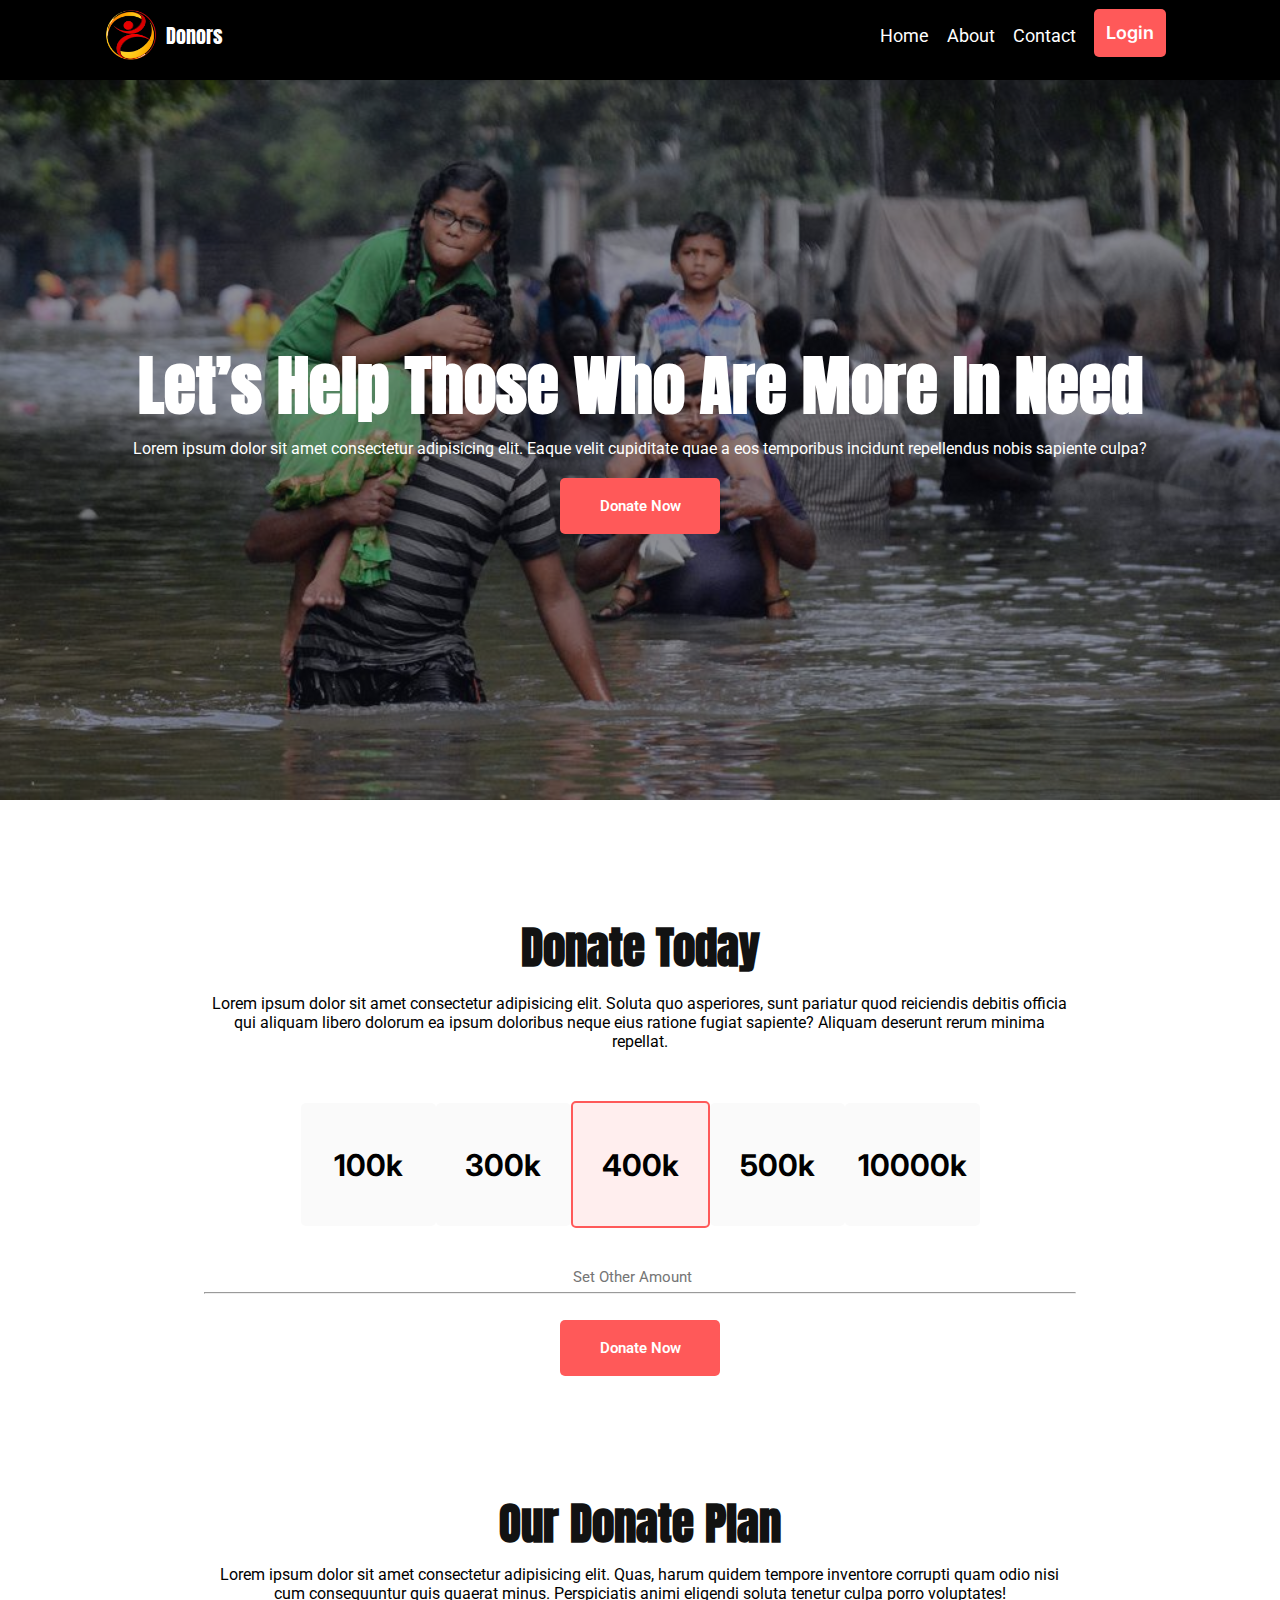
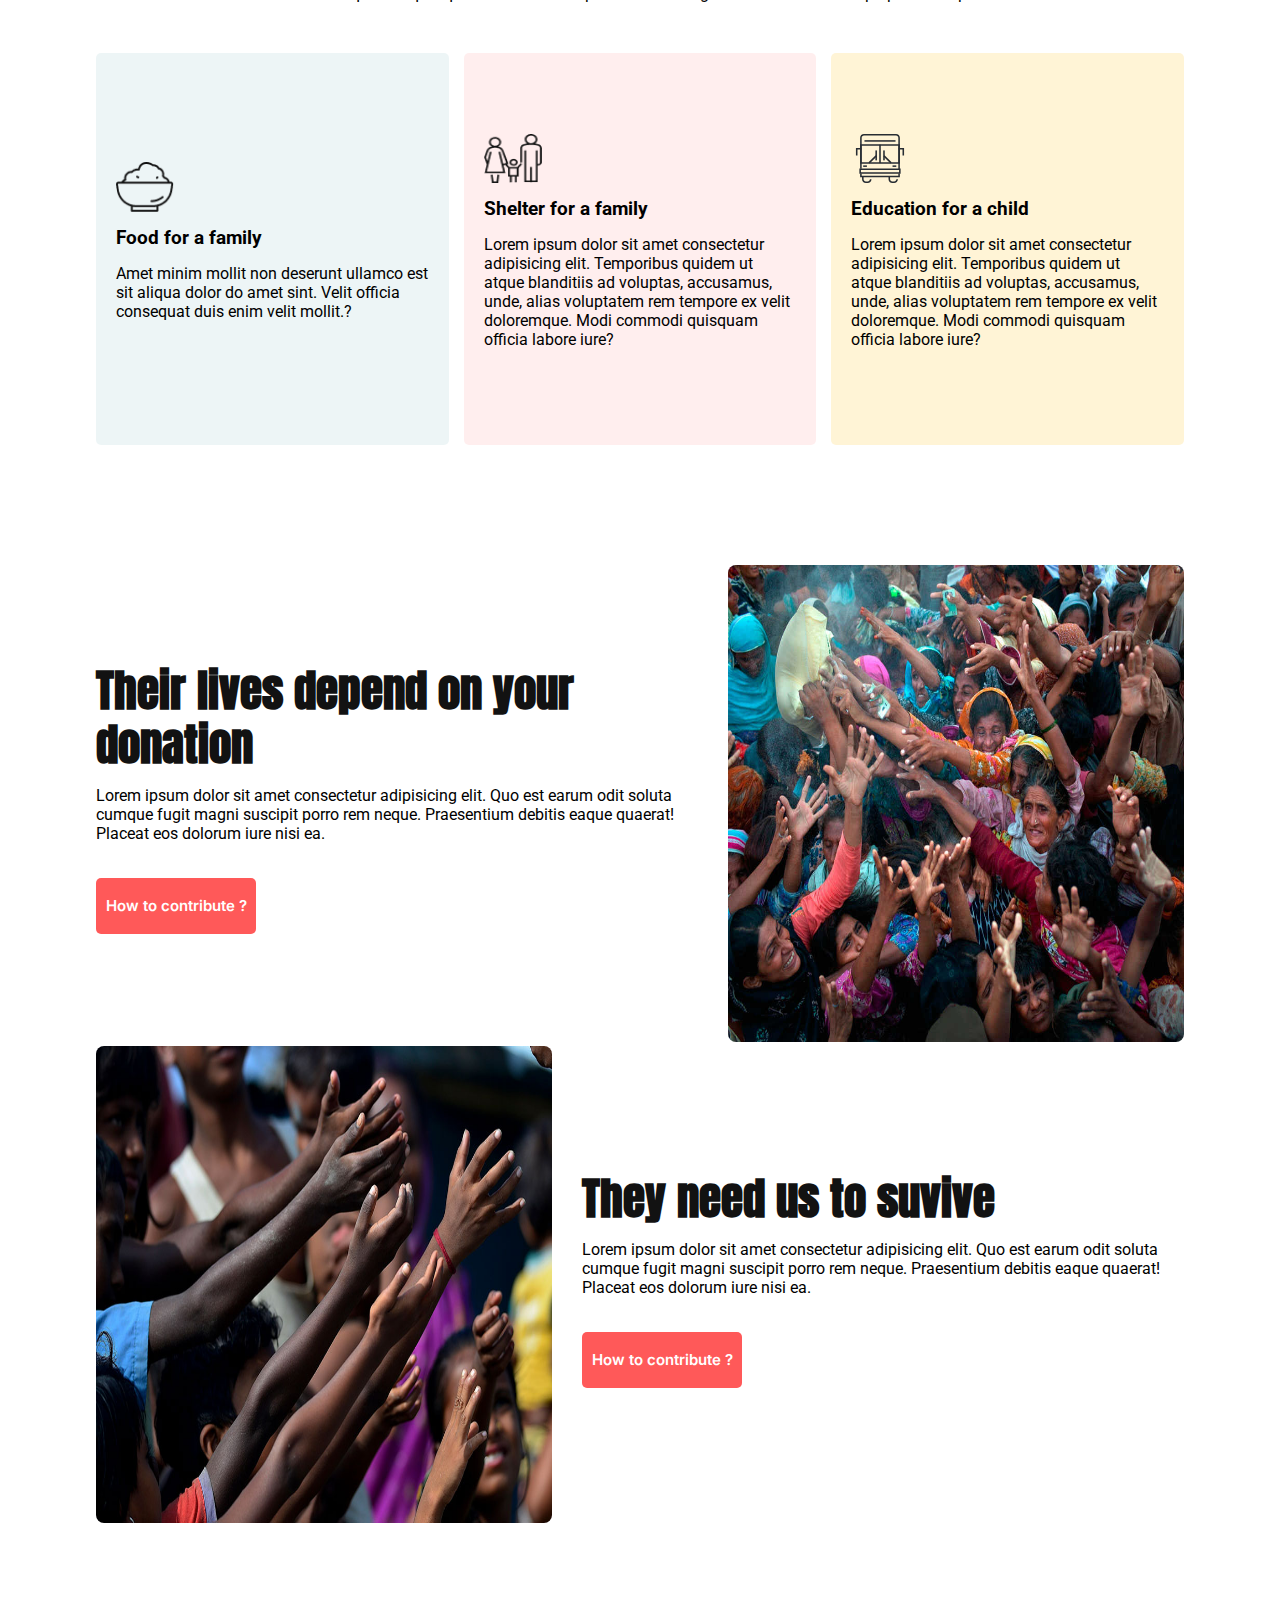
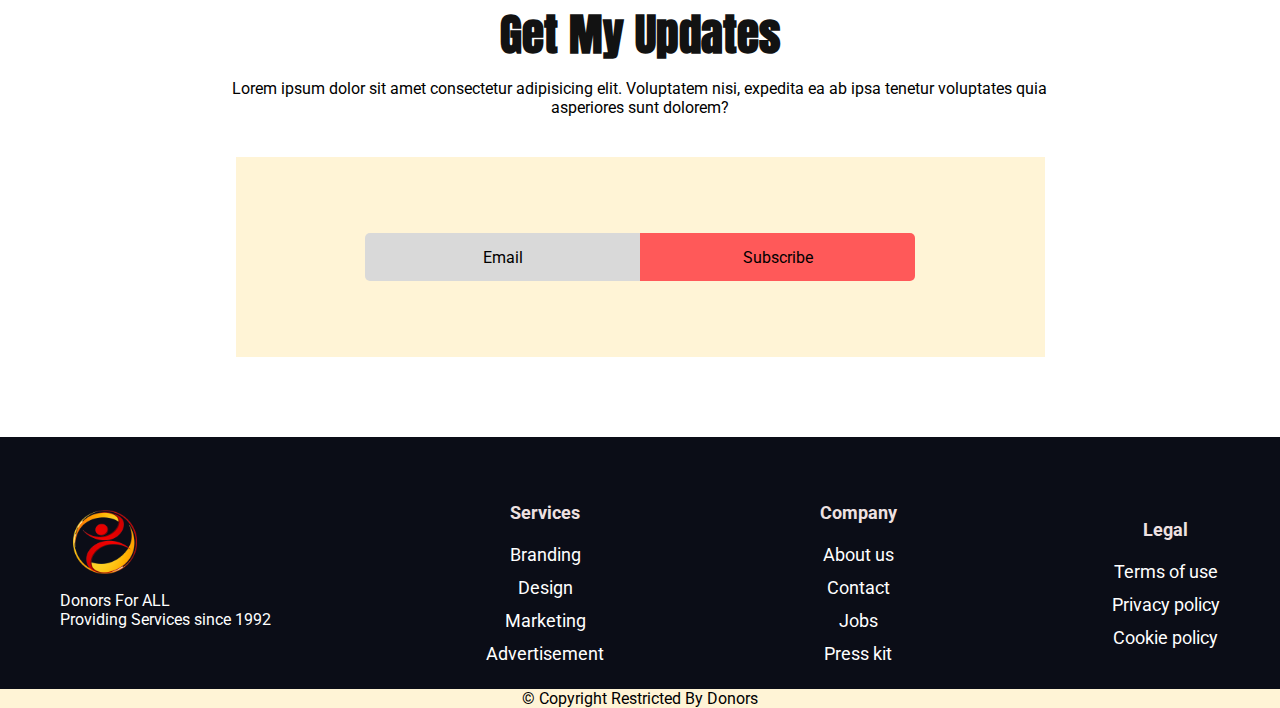
<file: index.html>
<!DOCTYPE html>
<html lang="en">
<head>
    <meta charset="UTF-8">
    <meta http-equiv="X-UA-Compatible" content="IE=edge">
    <meta name="viewport" content="width=device-width, initial-scale=1.0">
    <link rel="stylesheet" href="style.css">
    <script src="index.js" defer></script>
    <title>Document</title>
</head>
<body>
    <header>
      <nav>
            <div class="logo">
                <img width="70px" height="70px" src="images/image-removebg-preview (14).png" alt="">
               <a href="/">Donors</a>
            </div>
            <div class="menu">
                <ul>
                    <a href="/">Home</a>
                    <a href="about.html">About</a >
                    <a href="Contact.html">Contact</a >
                        <a class="link_btn primary_btn" href="Login.html">Login</a>
                </ul>
            </div>
      </nav>
    </header>
   <div class="banner_section">
    <div class="banner">
        <h1>Let’s Help Those Who Are More In Need</h1>
        <p>Lorem ipsum dolor sit amet consectetur adipisicing elit. Eaque velit cupiditate quae a eos temporibus incidunt repellendus nobis sapiente culpa?</p>

        <button class="primary_btn">
           <a href="Donate.html">Donate Now</a>
        </button>

    </div>
   </div>
    <main>
    <div class="money">
        <h2>Donate Today</h2>
        <p>Lorem ipsum dolor sit amet consectetur adipisicing elit. Soluta quo asperiores, sunt pariatur quod reiciendis debitis officia qui aliquam libero dolorum ea ipsum doloribus neque eius ratione fugiat sapiente? Aliquam deserunt rerum minima repellat.</p>

        <div class="amount">
            <ul>
                <li>100k</li>
                <li>300k</li>
                <li id="highlight">400k</li>
                <li>500k</li>
                <li>10000k</li>
            </ul>
            <div class="input">
                <input id="input" type="number" placeholder="Set Other Amount">
            </div>
            <hr>
           <div class="btn">  <button class="primary_btn">
            <a href="Donate.html">Donate Now</a>
         </button></div>
        </div>
    </div>
    <div class="plan">
        <h2>Our Donate Plan</h2>
        <p>Lorem ipsum dolor sit amet consectetur adipisicing elit. Quas, harum quidem tempore inventore corrupti quam odio nisi cum consequuntur quis quaerat minus. Perspiciatis animi eligendi soluta tenetur culpa porro voluptates!</p>
        <div class="plan-items">
            <div class="plan_item plan_item1">
<img src="icons/food.png" alt="">
                <h3>Food for a family</h3>
                <p>Amet minim mollit non deserunt ullamco est sit aliqua dolor do amet sint. Velit officia consequat duis enim velit mollit.?</p>
            </div>
            <div class="plan_item plan_item2">
                <img src="icons/shelter.png" alt="">
                <h3>Shelter for a family</h3>
                <p>Lorem ipsum dolor sit amet consectetur adipisicing elit. Temporibus quidem ut atque blanditiis ad voluptas, accusamus, unde, alias voluptatem rem tempore ex velit doloremque. Modi commodi quisquam officia labore iure?</p>
            </div>
            <div class="plan_item plan_item3">
                <img src="icons/bus.svg" alt="">
                <h3>Education for a child</h3>
                <p>Lorem ipsum dolor sit amet consectetur adipisicing elit. Temporibus quidem ut atque blanditiis ad voluptas, accusamus, unde, alias voluptatem rem tempore ex velit doloremque. Modi commodi quisquam officia labore iure?</p>
            </div>
        </div>
    </div>

    <div class="donation">
        <div class="donation_item  donation_item1">
            <div id="donation_item_pic1" class="donation_item_pic">
                <img src="images/donation6.jpg" alt="">
               </div>
            <div class="donation_item_text">
                <h2>Their lives depend on your donation</h2>
                <p>Lorem ipsum dolor sit amet consectetur adipisicing elit. Quo est earum odit soluta cumque fugit magni suscipit porro rem neque. Praesentium debitis eaque quaerat! Placeat eos dolorum iure nisi ea.</p>
                    <button class="primary_btn">
                        How to contribute ?
                    </button>
            </div>
           
        </div>
        <div class="donation_item donation_item2">
            <div class="donation_item_pic">
                <img src="images/donation13.jpg" alt="">
               </div>
           <div class="donation_item_text">
            <h2>They need us to suvive</h2>
            <p>Lorem ipsum dolor sit amet consectetur adipisicing elit. Quo est earum odit soluta cumque fugit magni suscipit porro rem neque. Praesentium debitis eaque quaerat! Placeat eos dolorum iure nisi ea.</p>
            <button class="primary_btn">
                How to contribute ?
            </button>
           </div>
        </div>
    </div>
    <div class="update">
        <h2>Get My Updates</h2>
        <p>Lorem ipsum dolor sit amet consectetur adipisicing elit. Voluptatem nisi, expedita ea ab ipsa tenetur voluptates quia asperiores sunt dolorem?
        </p>
        <div class="email">
            <div class="email_box">Email</div>
            <div class="subscribe">Subscribe</div>
        </div>
    </div>
</main>
        <footer class="footer p-10 bg-base-200 text-base-content">
            <div>
                <img class="footer_logo" src="images/image-removebg-preview (14).png" alt="">
              <p>Donors For ALL<br>Providing Services since 1992</p>
            </div> 
            <div class="services">
              <span class="footer-title">Services</span> 
              <a class="link link-hover">Branding</a> 
              <a class="link link-hover">Design</a> 
              <a class="link link-hover">Marketing</a> 
              <a class="link link-hover">Advertisement</a>
            </div> 
            <div class="company">
              <span class="footer-title">Company</span> 
              <a class="link link-hover">About us</a> 
              <a class="link link-hover">Contact</a> 
              <a class="link link-hover">Jobs</a> 
              <a class="link link-hover">Press kit</a>
            </div> 
            <div class="terms_conditions">
              <span class="footer-title">Legal</span> 
              <a class="link link-hover">Terms of use</a> 
              <a class="link link-hover">Privacy policy</a> 
              <a class="link link-hover">Cookie policy</a>
            </div>
          </footer>

<div class="copyright">
    <p>&copy; Copyright Restricted By Donors</p>
</div>
</body>
</html>
</file>
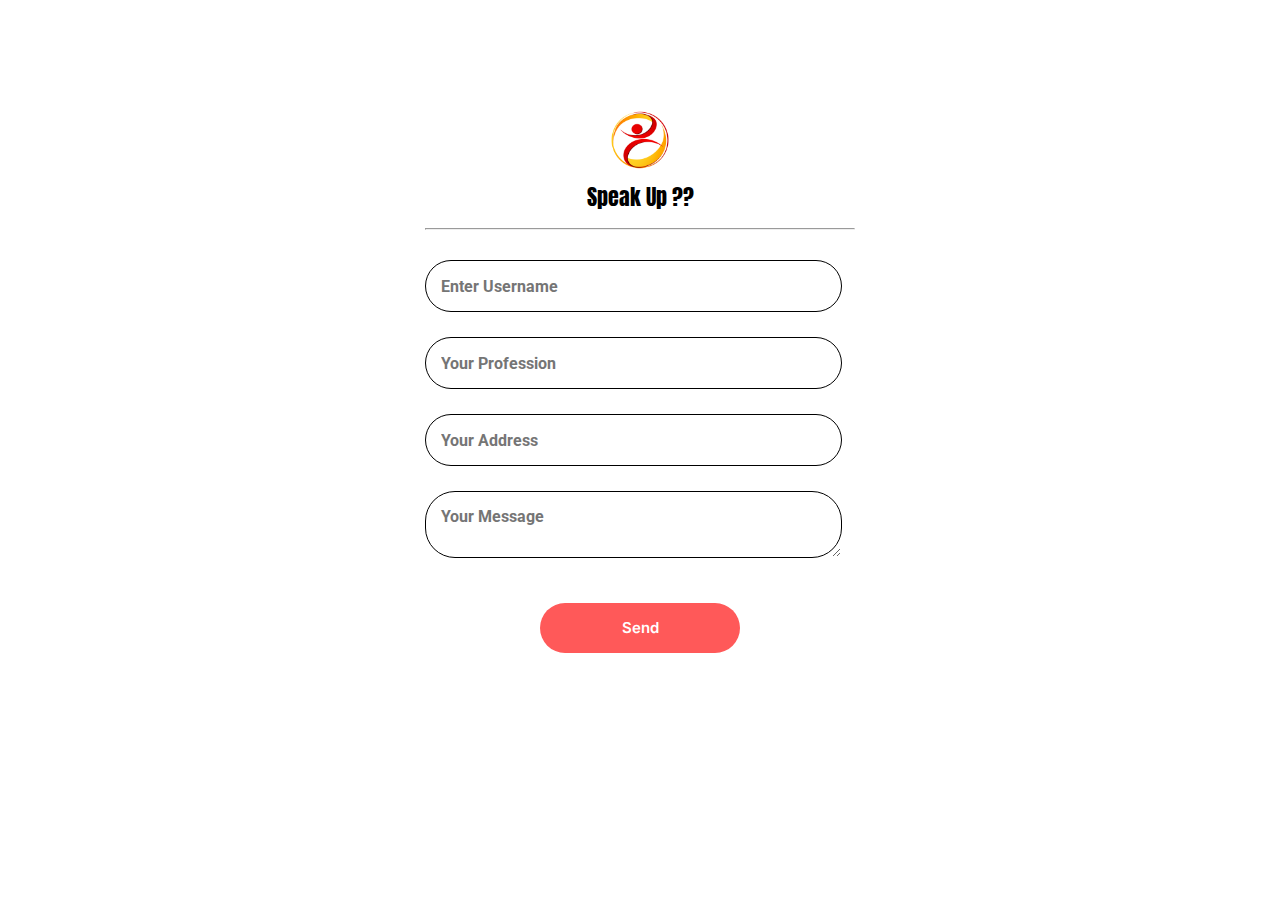
<file: Contact.html>
<!DOCTYPE html>
<html lang="en">
<head>
    <meta charset="UTF-8">
    <meta http-equiv="X-UA-Compatible" content="IE=edge">
    <meta name="viewport" content="width=device-width, initial-scale=1.0">
    <link rel="stylesheet" href="style.css">
    <link rel="stylesheet" href="Login.css">
    <title>Document</title>
</head>
<body>
    <div class="login_form">
        <form>
            <div class="imgcontainer">
              <img width="80px" src="images/image-removebg-preview (14).png" alt="Avatar" class="avatar">
              <p>Speak Up ??</p>
            </div>
            <hr>
          
            <div class="container">
              <input type="text" placeholder="Enter Username" name="uname" required>
              <input type="text" placeholder="Your Profession" name="uname" required>
              <input type="text" placeholder="Your Address" name="uname" required>
              <textarea name="textarea" id="message" cols="30" rows="10" placeholder="Your Message"></textarea>
            </div>
            <div style="display:flex; justify-content:center;align-items:center">
                <button style="width: 200px;" id="login_btn" class="primary_btn " type="submit">Send</button>
              </div>
          </form>
         
       </div> 
</body>
</html>
</file>
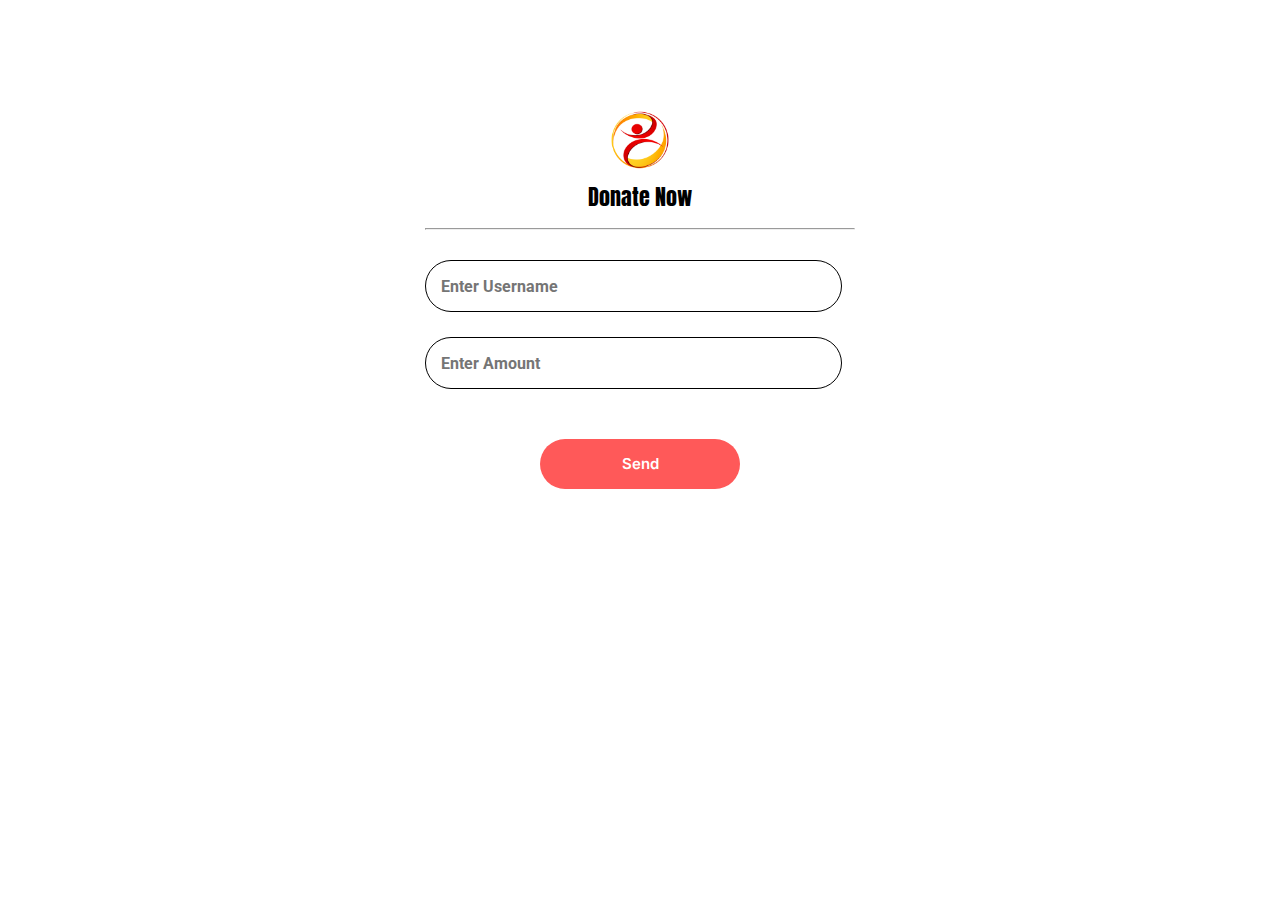
<file: Donate.html>
<!DOCTYPE html>
<html lang="en">
<head>
    <meta charset="UTF-8">
    <meta http-equiv="X-UA-Compatible" content="IE=edge">
    <meta name="viewport" content="width=device-width, initial-scale=1.0">
    <link rel="stylesheet" href="Login.css">
    <link rel="stylesheet" href="style.css">
    <title>Document</title>
</head>
<body>
    <div class="login_form">
        <form>
            <div class="imgcontainer">
              <img width="80px" src="images/image-removebg-preview (14).png" alt="Avatar" class="avatar">
              <p>Donate Now</p>
            </div>
            <hr>
          
            <div class="container">
              <input type="text" placeholder="Enter Username" name="uname" required>
              <input type="number" placeholder="Enter Amount" name="uname" required>
          
              <div class="container">
              </div>
            </div>
            <div style="display:flex; justify-content:center;align-items:center">
                <button style="width: 200px;" id="login_btn" class="primary_btn " type="submit">Send</button>
              </div>
          </form>
         
       </div>
</body>
</html>
</file>
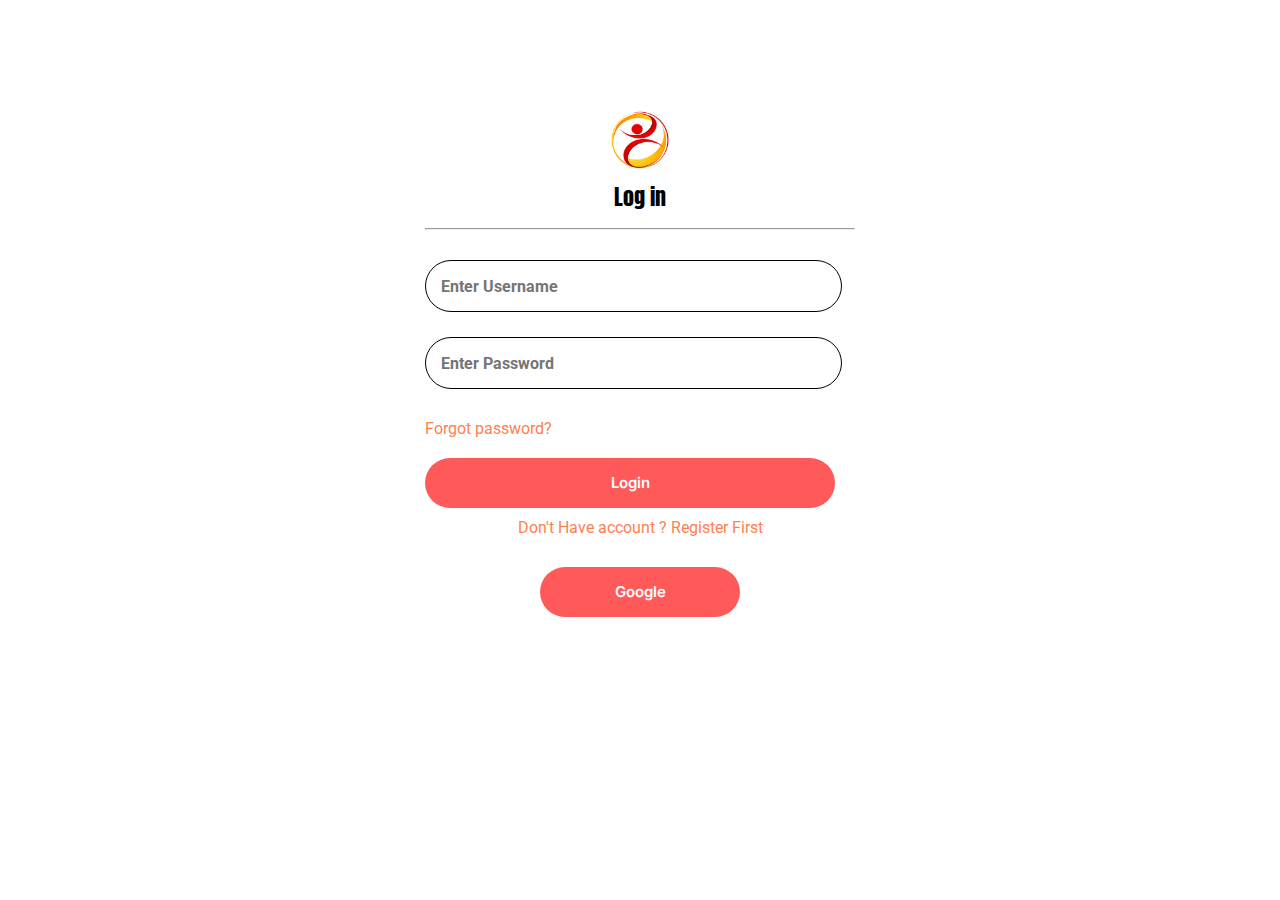
<file: Login.html>
<!DOCTYPE html>
<html lang="en">
<head>
    <meta charset="UTF-8">
    <meta http-equiv="X-UA-Compatible" content="IE=edge">
    <meta name="viewport" content="width=device-width, initial-scale=1.0">
    <link rel="stylesheet" href="Login.css">
    <link rel="stylesheet" href="style.css">
    <title>Document</title>
</head>
<body>
   <div class="login_form">
    <form>
        <div class="imgcontainer">
          <img width="80px" src="images/image-removebg-preview (14).png" alt="Avatar" class="avatar">
          <p>Log in</p>
        </div>
        <hr>
      
        <div class="container">
          <input type="text" placeholder="Enter Username" name="uname" required>
      
          <input type="password" placeholder="Enter Password" name="psw" required>
          <div class="container">
            <span class="psw">Forgot <a href="#">password?</a></span>
          </div>
          <button id="login_btn" class="primary_btn " type="submit">Login</button>
        </div>
        <p style="text-align:center;margin:10px" class="psw">Don't Have account ? Register First</p>
      </form>
      <div style="display:flex; justify-content:center;align-items:center">
        <button style="width: 200px;" id="login_btn" class="primary_btn " type="submit">Google</button>
      </div>
   </div>
</body>
</html>
</file>
<file: style.css>
@import url('https://fonts.googleapis.com/css2?family=Anton&family=Barlow+Condensed:wght@300&family=Great+Vibes&family=Inter&family=Koulen&family=Kurale&family=Lato:wght@300&family=M+PLUS+1+Code&family=My+Soul&family=Noto+Sans&family=Noto+Serif+Display:wght@600&family=Open+Sans:wght@400;500;800&family=Oswald:wght@300&family=Outfit&family=Playfair+Display:wght@400;500&family=Poppins:wght@400;500;600&family=Raleway:wght@500;600&family=Roboto+Condensed:wght@700&family=Roboto+Flex:opsz@8..144&family=Roboto+Mono:wght@500&family=Roboto:wght@400;500&family=Sail&family=Satisfy&family=The+Nautigal:wght@700&display=swap');

* {
    margin: 0;
    padding: 0;
    font-family: 'Roboto', sans-serif;
}

header {
    background-color: black;
    height: 80px;
    overflow: hidden;
}

nav {
    width: 85%;
    height: 70px;
    margin: auto;
    display: flex;
    justify-content: space-between;
    align-items: center;
}

header>nav>.menu>ul {
    display: flex;
    align-items: center;
    justify-content: center;

}

header>nav>.menu>ul>a {
    display: flex;
    align-items: center;
    color: white;
    margin-right: 18px;
    font-size: 18px;
    text-decoration: none;
    transition: all 0.6s;
}

header>nav>.menu>ul>a:hover,
header>nav>.menu>ul>a:focus {
    color: #FF5959;
}

.logo {
    display: flex;
    align-items: center;
}

.logo>a {
    color: white;
    text-decoration: none;
    font-size: 20px;
    font-family: 'Anton', sans-serif;
    display: none;
}

main {
    width: 85%;
    margin: 0 auto;
}

h2 {
    font-family: 'Anton', sans-serif;
    font-style: normal;
    font-weight: 700;
    font-size: 45px;
    line-height: 54px;
    text-align: center;

    color: #121212;
}

h1 {
    font-family: 'Anton', sans-serif;
}


.banner_section {
    position: relative;
}

.banner {
    background-image: url('images/donation4.jpg');
    width: 100%;
    height: 80vh;
    background-repeat: no-repeat;
    background-position: fixed;
    background-size: cover;
    font-family: 'Inter';
    color: white;
    display: flex;
    justify-content: center;
    align-items: center;
    position: relative;
    flex-direction: column;
}

.banner::before {
    content: '';
    width: 100%;
    height: 80vh;
    background-color: #0b0d1777;
    position: absolute;
    top: 0;
    left: 0;
}

.banner>h1 {
    font-style: normal;
    font-weight: 700;
    font-size: 65px;
    line-height: 79px;
    text-align: center;
    z-index: 1;
    margin-bottom: 14px;
}

.money {
    margin-top: 120px;
}

.money>h2 {
    margin-bottom: 20px;
}

.banner>p,
.primary_btn {
    color: white;
    z-index: 1;
}

.primary_btn {
    width: 160px;
    height: 56px;
    border: none;
    background: #FF5959;
    border-radius: 5px;
    margin-top: 20px;
    color: white;
    font-family: 'Inter';
    font-style: normal;
    font-weight: 600;
    font-size: 15px;
    line-height: 24px;
    transition: all 0.7s;

}

.primary_btn>a {
    text-decoration: none;
    color: white;
}

.link_btn {
    width: auto;
    height: auto;
    padding: 12px;
    position: relative;
    bottom: 12px;
}

.primary_btn:hover {
    opacity: 0.9;
    transform: scale(1.01);
}

.amount>ul {
    display: flex;
    justify-content: center;
    align-items: center;
    flex-direction: column;
    margin-top: 50px;
}

.amount>ul>li {
    width: 135px;
    height: 123px;
    left: 338px;
    top: 979px;
    background: #FAFAFA;
    border-radius: 5px;
    list-style: none;
    display: flex;
    justify-content: center;
    align-items: center;
    font-family: 'Inter';
    font-style: normal;
    font-weight: 700;
    font-size: 30px;
    line-height: 36px;
    text-align: center;
    transition: all 0.9s;
}

#highlight {
    border: 2px solid #FF5959;
    background-color: #FFEEEE;

}

.amount>ul>li:hover {
    border: 2px solid #FF5959;
    background-color: #FFEEEE;
    margin: 5px;
    overflow: hidden;
}

.amount>hr {
    width: 80%;
    margin: 6px auto;
}

.input {
    display: flex;
    justify-content: center;
    align-items: center;
    margin-top: 40px;
}

#input {
    text-align: center;
    border: none;
    color: black;
    font-size: 15px;
}

#input:focus,
#input:focus-within,
#input:focus-visible {
    outline: none;
}

.btn {
    display: flex;
    justify-content: center;
    align-items: center;
}

.money>p,
.plan>p,
.update>p {
    text-align: center;
    width: 80%;
    margin: 15px auto;
}


.plan {
    margin-top: 120px;
}

.plan>p {
    margin-bottom: 50px;
}

.plan-items {
    display: flex;
    justify-content: center;
    align-items: center;
    flex-direction: column;
    gap: 15px;
}

.plan_item {
    width: 360px;
    height: 352px;
    left: 157px;
    top: 1595.5px;
    background: rgba(79, 157, 166, 0.1);
    border-radius: 5px;
    display: flex;
    flex-direction: column;
    align-items: flex-start;
    justify-content: center;
    padding: 20px;
}

.plan_item>img {
    width: 58.13px;
    height: 49.77px;
}

.plan_item>* {
    margin-bottom: 15px;
}

.plan_item1 {
    background: rgba(79, 157, 166, 0.1);
}

.plan_item2 {
    background: rgba(255, 89, 89, 0.1);
}

.plan_item3 {
    background: #FFF4D6;
}


.donation {
    margin-top: 120px;
}

.donation_item_text {
    text-align: start;
}

.donation_item_text>h2 {
    text-align: start;
}

.donation_item_text>* {
    margin-bottom: 15px;
}

.donation_item {
    display: flex;
    justify-content: space-between;
    align-items: center;
    flex-direction: column;
    gap: 30px;
}

.donation_item1 {
    flex-direction: row-reverse;
}

.donation_item_pic img {
    width: 456px;
    height: 477px;
    border-radius: 8px;
}

#donation_item_pic1>img {
    text-align: end;
    border-radius: 8px;
}






.update {
    margin: 80px 0;
}

.update>h2,
.update>p {
    margin-bottom: 18px;
}

.email {
    display: flex;
    align-items: center;
    justify-content: center;
    background-color: #FFF4D6;
}

.email_box,
.subscribe {
    width: 275px;
    height: 48px;
    background: #D9D9D9;
    border-radius: 5px 0px 0px 5px;
    text-align: center;
    display: flex;
    justify-content: center;
    align-items: center;
}

.subscribe {
    background-color: #FF5959;
    border-radius: 0px 5px 5px 0px;
}


.footer {
    background: #0B0D17;
    color: white;
    padding: 15px 0;
    display: flex;
    justify-content: center;
    align-items: center;
    flex-direction: column;
}



.services,
.terms_conditions,
.company {
    display: flex;
    justify-content: center;
    align-items: center;
    flex-direction: column;
    margin-top: 40px;
    font-size: 18px;
}

.services>a,
.terms_conditions>a,
.company>a {
    margin-top: 12px;
}

.footer-title {
    color: #eee1e1;
    font-weight: bold;
    margin-bottom: 9px;
}

.footer_logo {
    width: 90px;
    height: 90px;
}

.copyright {
    text-align: center;
    background: #FFF4D6;
}

@media (min-width:768px) {
    .logo>a {
        display: block;
    }

    .email {
        width: 809px;
        margin: 40px auto;
        height: 200px;

    }

    .donation_item2 {
        flex-direction: row;
    }

    .plan-items {
        flex-direction: row;
    }

    .amount>ul {
        flex-direction: row;
    }

    .footer {
        flex-direction: row;
        justify-content: space-between;
        padding: 25px 60px;

    }
}
</file>
<file: Login.css>
.login_form {
    width: 430px;
    margin: 0 auto;
    /* border: 1px solid coral; */
    padding: 60px 15px;
    margin-top: 40px;
    border-radius: 8px;
}

.imgcontainer {
    display: flex;
    justify-content: center;
    align-items: center;
    flex-direction: column;
    margin-bottom: 15px;
}

.imgcontainer>p {
    font-size: 22px;
    font-family: 'Anton', sans-serif;
}

.container {
    margin-top: 30px;
}

.container label,
input,
textarea {
    display: block;
    font-size: 16px;
    font-weight: bold;
    margin-bottom: 15px;
}

input,
textarea {
    width: 400px;
    height: 50px;
    border-radius: 30px;
    border: 1px solid black;
    padding-left: 15px;
    margin-bottom: 25px;

}

textarea {
    padding-top: 15px;
}

.psw,
.psw>a {
    color: coral;
    text-decoration: none;
}

#login_btn {
    width: 410px;
    height: 50px;
    border-radius: 30px;
}
</file>
